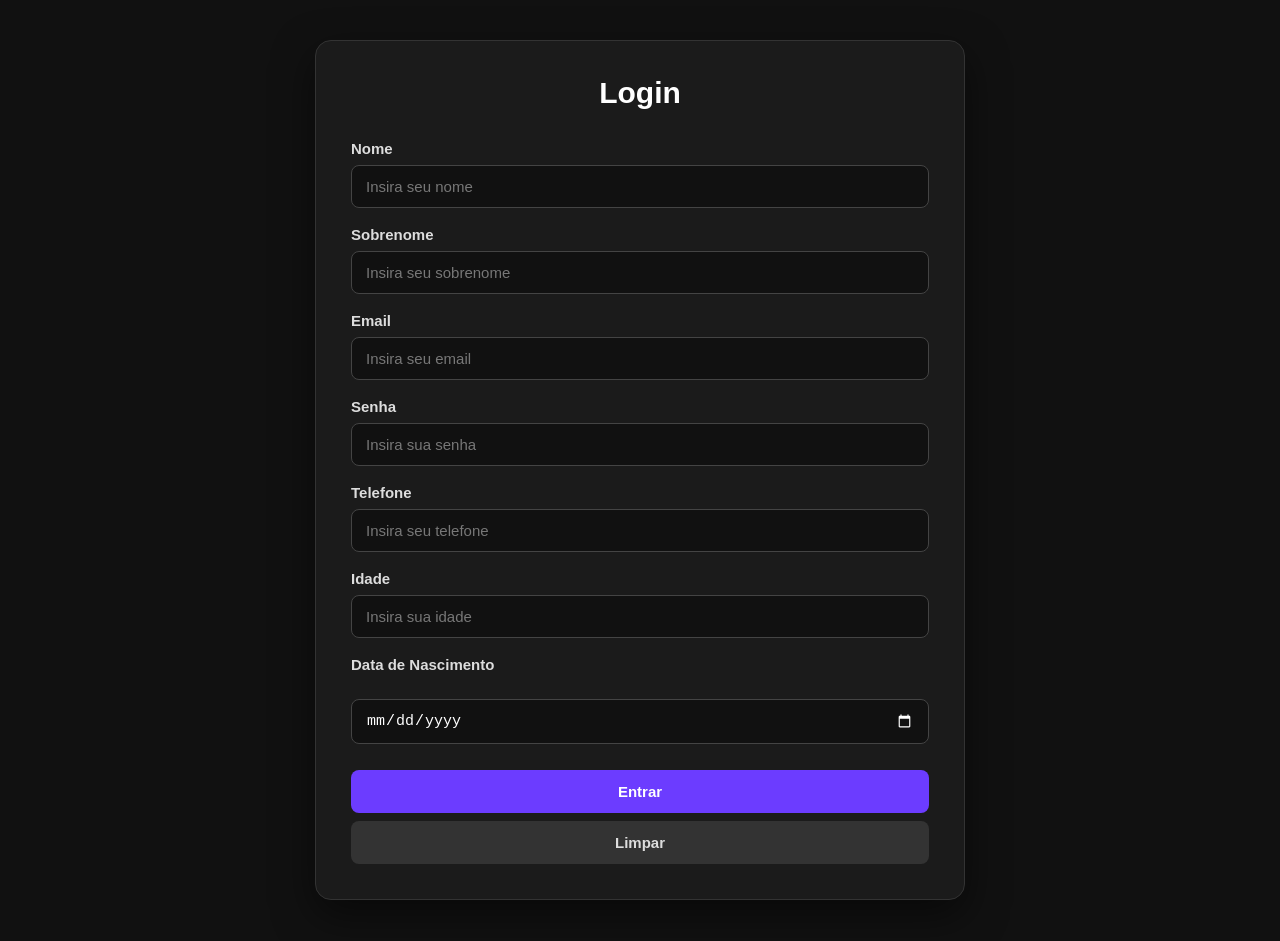
<file: index.html>
<!DOCTYPE html>
<html lang="pt-br">

<head>
    <meta charset="UTF-8">
    <meta name="viewport" content="width=device-width, initial-scale=1.0">
    <title>Formulários</title>
    <link rel="stylesheet" href="style.css">
</head>

<body>
    <main>
        <section class="formulario">
            <h1>Login</h1>
            <form id="formulario">
                <label class="form-label" for="nome">Nome</label>
                <input type="text" placeholder="Insira seu nome" name="nome" required><br><br>
                <label class="form-label" for="sobrenome">Sobrenome</label>
                <input type="text" placeholder="Insira seu sobrenome" name="sobrenome" required><br><br>
                <label class="form-label" for="email">Email</label>
                <input type="email" placeholder="Insira seu email" name="email" required><br><br>
                <label class="form-label" for="senha">Senha</label>
                <input type="password" placeholder="Insira sua senha" name="senha" minlength="8" required><br><br>
                <label class="form-label" for="telefone">Telefone</label>
                <input type="tel" placeholder="Insira seu telefone" name="telefone" required><br><br>
                <label class="form-label" for="idade">Idade</label>
                <input type="number" placeholder="Insira sua idade" name="idade" min="14" max="100" required><br><br>
                <label class="form-label" for="data_nascimento">Data de Nascimento</label><br>
                <input type="date" name="data_nascimento" required><br><br>
                <button type="submit">Entrar</button><br>
                <button type="reset">Limpar</button>
            </form>

            <script>
                const formulario = document.getElementById("formulario");

                formulario.addEventListener("submit", function (event) {
                    event.preventDefault();

                    if (formulario.checkValidity()) {
                        window.location.href = "cursos.html";
                    }
                });
            </script>
        </section>
    </main>
</body>

</html>
</file>
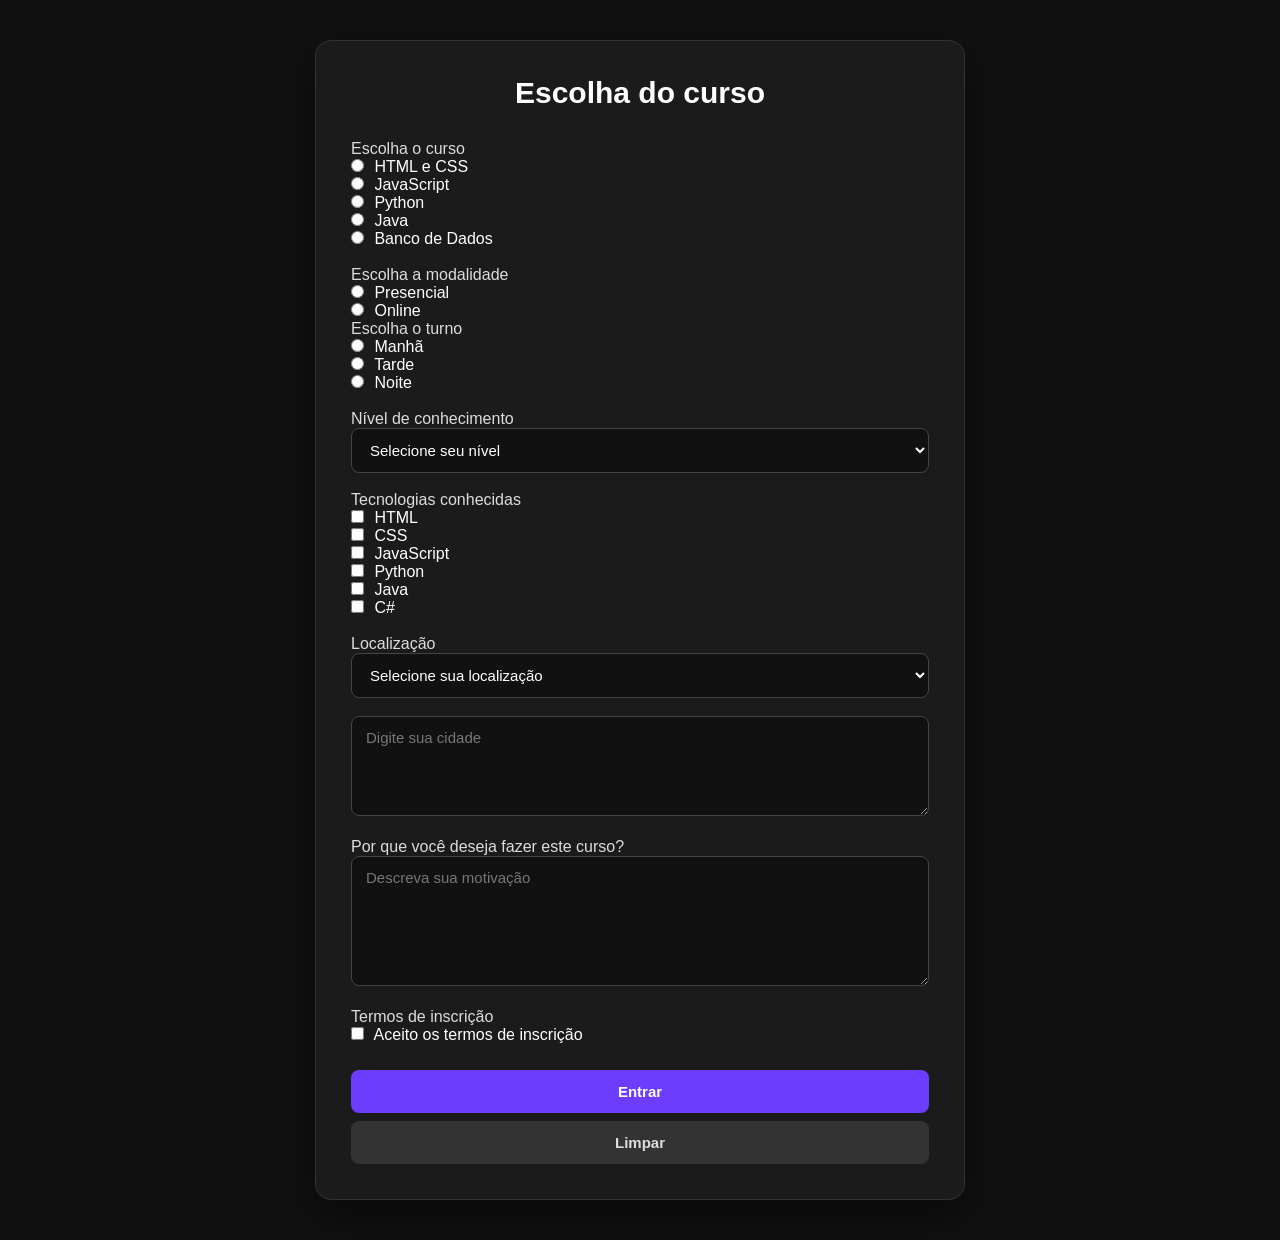
<file: cursos.html>
<!DOCTYPE html>
<html lang="pt-br">

<head>
    <meta charset="UTF-8">
    <meta name="viewport" content="width=device-width, initial-scale=1.0">
    <title>Cursos</title>
    <link rel="stylesheet" href="style.css">

</head>

<body>
    <main>
        <section class="formulario">
            <h1>Escolha do curso</h1>
            <form id="formulario">
                <label for="curso">Escolha o curso</label><br>
                <input type="radio" name="curso" value="curso1" required> HTML e CSS<br>
                <input type="radio" name="curso" value="curso2" required> JavaScript<br>
                <input type="radio" name="curso" value="curso3" required> Python<br>
                <input type="radio" name="curso" value="curso4" required> Java<br>
                <input type="radio" name="curso" value="curso5" required> Banco de Dados<br><br>
                <label for="modalidade">Escolha a modalidade</label><br>
                <input type="radio" name="modalidade" value="presencial" required> Presencial<br>
                <input type="radio" name="modalidade" value="online" required> Online<br>
                <label for="turno">Escolha o turno</label><br>
                <input type="radio" name="turno" value="manha" required> Manhã<br>
                <input type="radio" name="turno" value="tarde" required> Tarde<br>
                <input type="radio" name="turno" value="noite" required> Noite<br><br>
                <label for="nivel">Nível de conhecimento</label><br>
                <select name="nivel" id="nivel" required>
                    <option value="">Selecione seu nível</option>
                    <option value="iniciante">Iniciante</option>
                    <option value="intermediario">Intermediário</option>
                    <option value="avancado">Avançado</option>
                </select><br><br>
                <label for="tecnologias">Tecnologias conhecidas</label><br>
                <input type="checkbox" name="tecnologias" value="HTML"> HTML<br>
                <input type="checkbox" name="tecnologias" value="CSS"> CSS<br>
                <input type="checkbox" name="tecnologias" value="JavaScript"> JavaScript<br>
                <input type="checkbox" name="tecnologias" value="Python"> Python<br>
                <input type="checkbox" name="tecnologias" value="Java"> Java<br>
                <input type="checkbox" name="tecnologias" value="C#"> C#<br><br>
                <label for="localizacao">Localização</label><br>
                <select name="localizacao" id="localizacao" required>
                    <option value="">Selecione sua localização</option>
                    <option value="sao-paulo">São Paulo</option>
                    <option value="rio-de-janeiro">Rio de Janeiro</option>
                    <option value="santa-catarina">Santa Catarina</option>
                    <option value="distrito-federal">Distrito Federal</option>
                    <option value="minas-gerais">Minas Gerais</option>
                </select><br><br>
                <textarea name="cidade" placeholder="Digite sua cidade" required></textarea><br><br>
                <label for="motivacao">Por que você deseja fazer este curso?</label><br>
                <textarea name="motivacao" placeholder="Descreva sua motivação" minlength="20"
                    required></textarea><br><br>
                <label for="termos">Termos de inscrição</label><br>
                <input type="checkbox" name="termos" value="aceito" required> Aceito os termos de inscrição<br><br>

                <button type="submit">Entrar</button>
                <button type="reset">Limpar</button>
            </form>

            <script>
                const formulario = document.getElementById("formulario");

                formulario.addEventListener("submit", function (event) {
                    event.preventDefault();

                    if (formulario.checkValidity()) {
                        window.location.href = "cursos.html";
                    }
                });
            </script>
        </section>
    </main>
</body>

</html>
</file>
<file: style.css>
* {
    margin: 0;
    padding: 0;
    box-sizing: border-box;
}

body {
    min-height: 100vh;
    background: #111;
    color: #fff;
    font-family: Arial, Helvetica, sans-serif;
    display: flex;
    justify-content: center;
    align-items: center;
    padding: 40px 20px;
}

main {
    width: 100%;
    max-width: 650px;
}

.formulario {
    width: 100%;
    background: #1b1b1b;
    border: 1px solid #333;
    border-radius: 16px;
    padding: 35px;
    box-shadow: 0 15px 40px rgba(0, 0, 0, 0.5);
}

h1 {
    text-align: center;
    margin-bottom: 30px;
    font-size: 30px;
    color: #fff;
}

form {
    width: 100%;
}

.form-label {
    display: block;
    margin-bottom: 8px;
    color: #ddd;
    font-size: 15px;
    font-weight: bold;
}

input[type="text"],
input[type="email"],
input[type="password"],
input[type="tel"],
input[type="number"],
input[type="date"],
select,
textarea {
    width: 100%;
    padding: 12px 14px;
    background: #111;
    color: #fff;
    border: 1px solid #444;
    border-radius: 8px;
    font-size: 15px;
    outline: none;
    transition: 0.2s;
}

input::placeholder,
textarea::placeholder {
    color: #777;
}

input:focus,
select:focus,
textarea:focus {
    border-color: #6c3cff;
    box-shadow: 0 0 0 3px rgba(108, 60, 255, 0.15);
}

input[type="date"] {
    color-scheme: dark;
}

select {
    cursor: pointer;
}

textarea {
    min-height: 100px;
    resize: vertical;
    font-family: Arial, Helvetica, sans-serif;
}

textarea[name="motivacao"] {
    min-height: 130px;
}

input[type="radio"],
input[type="checkbox"] {
    accent-color: #6c3cff;
    margin-right: 6px;
    cursor: pointer;
}

button {
    width: 100%;
    border: none;
    border-radius: 8px;
    padding: 13px 20px;
    margin-top: 8px;
    font-size: 15px;
    font-weight: bold;
    cursor: pointer;
    transition: 0.2s;
}

button[type="submit"] {
    background: #6c3cff;
    color: #fff;
}

button[type="submit"]:hover {
    background: #7d55ff;
    transform: translateY(-2px);
}

button[type="reset"] {
    background: #333;
    color: #ddd;
}

button[type="reset"]:hover {
    background: #444;
}

button:active {
    transform: translateY(0);
}

input:invalid,
select:invalid,
textarea:invalid {
    box-shadow: none;
}

input:valid,
select:valid,
textarea:valid {
    border-color: #444;
}

label {
    color: #ddd;
}

@media (max-width: 600px) {
    body {
        padding: 20px 12px;
        align-items: flex-start;
    }

    .formulario {
        padding: 25px 20px;
    }

    h1 {
        font-size: 25px;
        margin-bottom: 25px;
    }
}
</file>
